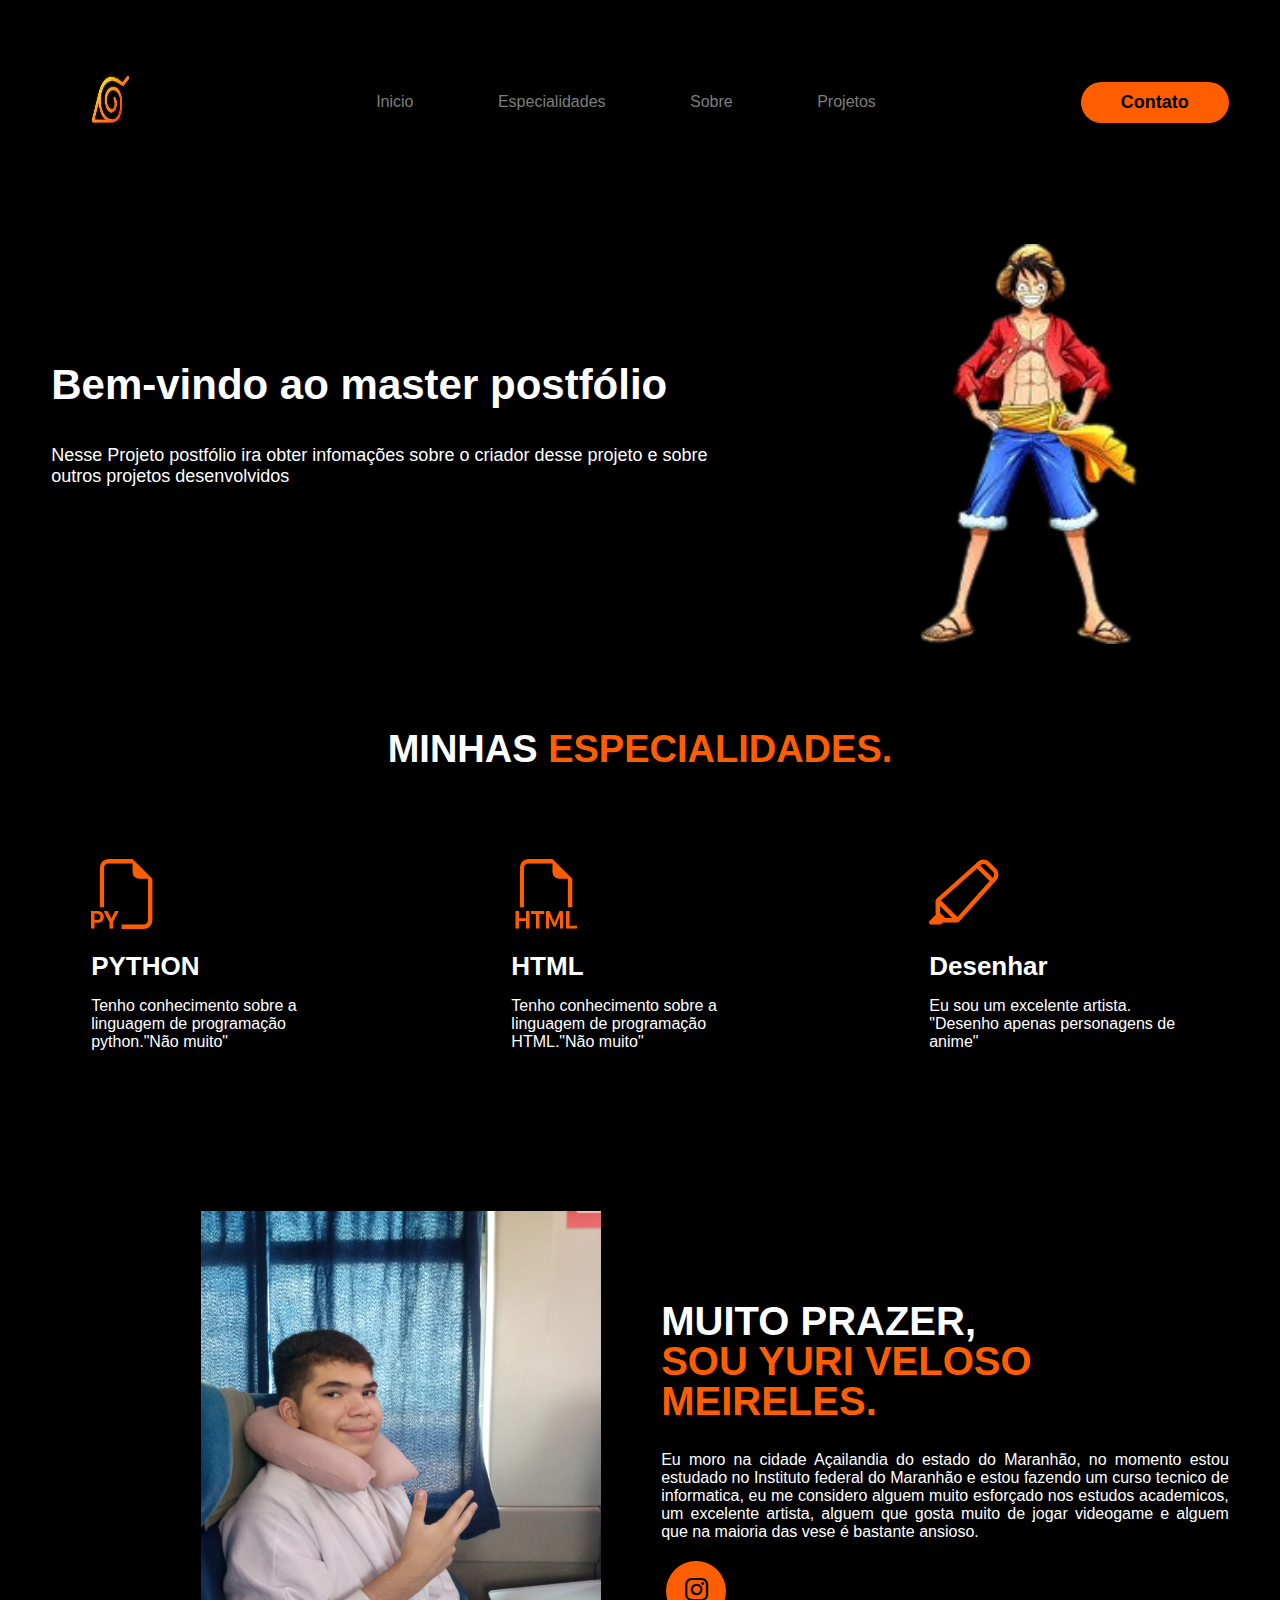
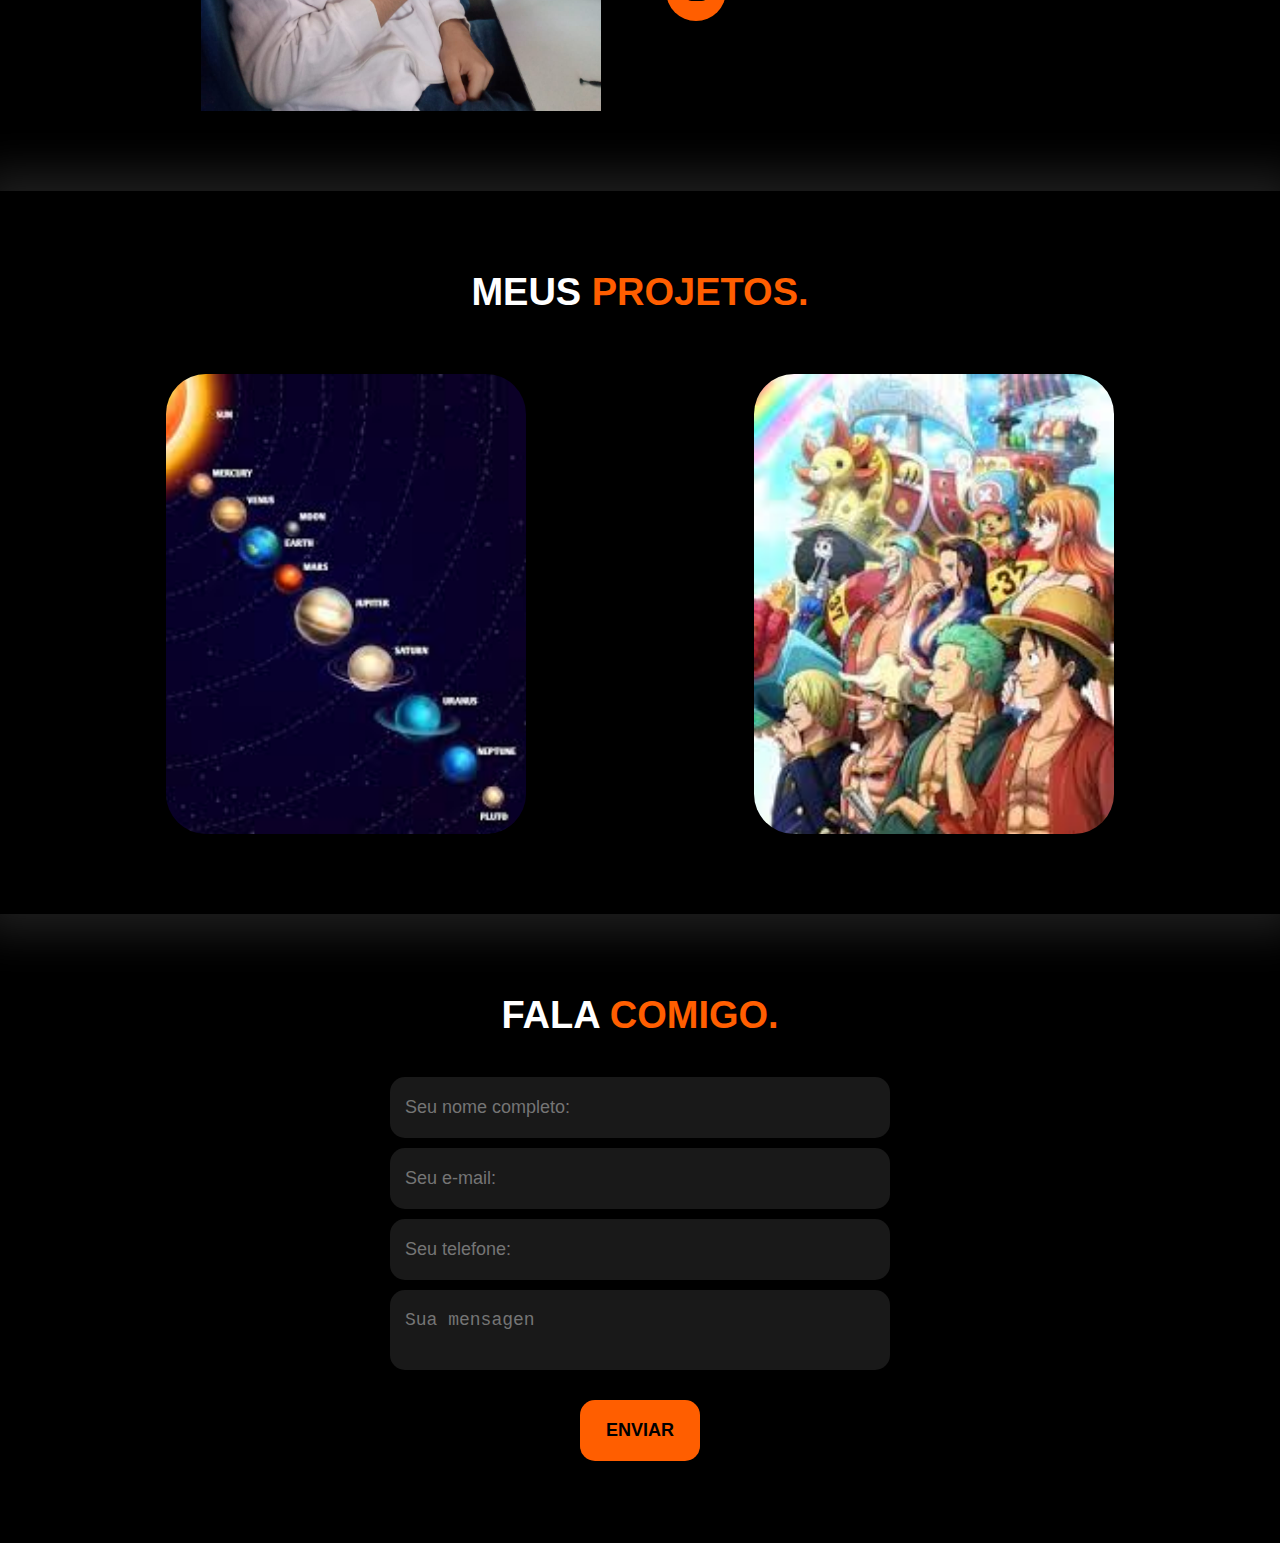
<file: Novo.HTML/Novo.HTML/Novo.HTML - Copia/index.html>
<!DOCTYPE html>
<html lang="pt-br">
<head>
    <meta charset="UTF-8">
    <meta name="viewport" content="width=device-width, initial-scale=1.0">
    <link rel="stylesheet" href="style.css">
    <!-- BOOTSTRAP ICONS -->
    <link rel="stylesheet" href="https://cdn.jsdelivr.net/npm/bootstrap-icons@1.11.3/font/bootstrap-icons.min.css">
    <!-- FiM BOOTSTRAP ICONS -->
    <title>Inicio</title>
</head>
<body>
    <header>
        <div class="interface">
           <div class="Logo">
            <a href="#">
                <img src="img.HTML/HD-wallpaper-naruto-logo-anime-8k-naruto-anime-logo-thumbnail.jpg" alt="Logo de mestre" width="120" height="120">
            </a>
           </div>

           <nav class="menu-desktop">
                <ul><a href="#Topo-do-site">Inicio</a></ul>
                <ul><a href="#especialidade">Especialidades</a></ul>
                <ul><a href="#sobre">Sobre</a></ul>
                <ul><a href="#Projeto">Projetos</a></ul>
           </nav>
           <div class="btn-contato">
                <ul><a href="#forml">
                    <button>Contato</button>
                </a>
            </ul>
           </div>
        </div>
    </header>

    <main>
        
        <section class="Topo-do-site" id="Topo-do-site">
            <div class="interface">
                <div class="flex">
                    <div class="txt-topo-site">
                        <h1 class="title-1">Bem-vindo ao master postfólio</h1>
                        <p>Nesse Projeto postfólio ira obter infomações sobre o criador desse projeto e sobre outros projetos desenvolvidos</p>

                    </div><!--txt-topo-site-->
                    <div class="img-topo-site">
                        <img src="images__1_-removebg-preview.png" alt="#" width="400" height="400">
                    </div><!--img-topo-site-->
                </div><!--flex-->
            </div><!--interface-->
        </section><!--Topo-do-site-->

        <section class="especialidade" id="especialidade">
            <div class="interface">
                <h2 class="titulo">MINHAS <span>ESPECIALIDADES.</span></h2>
                <div class="flex">
                    <div class="especialidades-box">
                        <i class="bi bi-filetype-py"></i>
                        <h3>PYTHON</h3>
                        <P>Tenho conhecimento sobre a linguagem de programação python."Não muito"</P>
                    </div><!--especialidades-box-->

                    <div class="especialidades-box">
                        <i class="bi bi-filetype-html"></i>
                        <h3>HTML</h3>
                        <P>Tenho conhecimento sobre a linguagem de programação HTML."Não muito"</P>
                    </div><!--especialidades-box-->
                    
                    <div class="especialidades-box">
                        <i class="bi bi-highlighter"></i>
                        <h3>Desenhar</h3>
                        <P>Eu sou um excelente artista. "Desenho apenas personagens de anime"</P>
                    </div><!--especialidades-box-->

                </div><!--flex-->
            </div><!--interface-->
        </section><!--especialidade-->

        <section class="sobre" id="sobre">
            <div class="interface">
                <div class="flex">
                    <div class="img-sobre">
                        <img src="img.HTML/Imagem do WhatsApp de 2024-02-25 à(s) 15.39.26_52ed83ce.jpg" alt="img-sobre" width="400" height="500">
                    </div><!--img-sobre-->

                    <div class="txt-sobre">
                        <h2>MUITO PRAZER, <span>SOU YURI VELOSO MEIRELES.</span></h2>
                        <p>Eu moro na cidade Açailandia do estado do Maranhão, no momento estou estudado no Instituto federal do Maranhão e estou fazendo um curso tecnico de informatica, eu me considero alguem muito esforçado nos estudos academicos, um excelente artista, alguem que gosta muito de jogar videogame e alguem que na maioria das vese é bastante ansioso.</p>
                        <div class="btn-social">
                            <a href="https://www.instagram.com/p/Cy9LGthuNuz/?utm_source=ig_web_copy_link&igsh=MzRlODBiNWFlZA=="><button><i class="bi bi-instagram"></i></button></a>
                        </div>
                    </div><!--txt-sobre-->
                </div><!--flex-->
            </div><!--interface-->
        </section><!--sobre-->

        <section class="Projetos" id="Projeto">
            <div class="interface">
                <h2 class="titulo">MEUS <span>PROJETOS.</span></h2>
                <div class="flex">
                    <a href="Projeto_sister.html">
                    <div class="img-port"  style="background-image: url(img.HTML/solar_system_vertical.jpg);">
                        <div class="overlay">SISTEMA SOLAR</div>
                    </div>
                </a>
                    <a href="Projeto_galeria.html">
                    <div class="img-port" style="background-image: url(img.HTML/One_piece_vertical.jpg);">
                        <div class="overlay">GALERIA</div>
                    </div>
                </a>
                </div><!--flex-->
            </div><!--interface-->
        </section><!--Projetos-->

        <section class="forml" id="forml">
            <div class="interface">
                <h2 class="titulo">FALA <span>COMIGO.</span></h2>

                <form action="">
                    <input type="text" name="" id="" placeholder="Seu nome completo:" required>
                    <input type="text" name="" id="" placeholder="Seu e-mail:" required>
                    <input type="text" name="" id="" placeholder="Seu telefone:">
                    <textarea name="" id="" placeholder="Sua mensagen" required></textarea>
                    <div class="btn-enviar">
                        <input type="submit" value="ENVIAR">
                    </div><!--btn-enviar-->
                </form>
            </div><!--interface-->
        </section><!--forml-->
    </main>

</body>
</html>
</file>
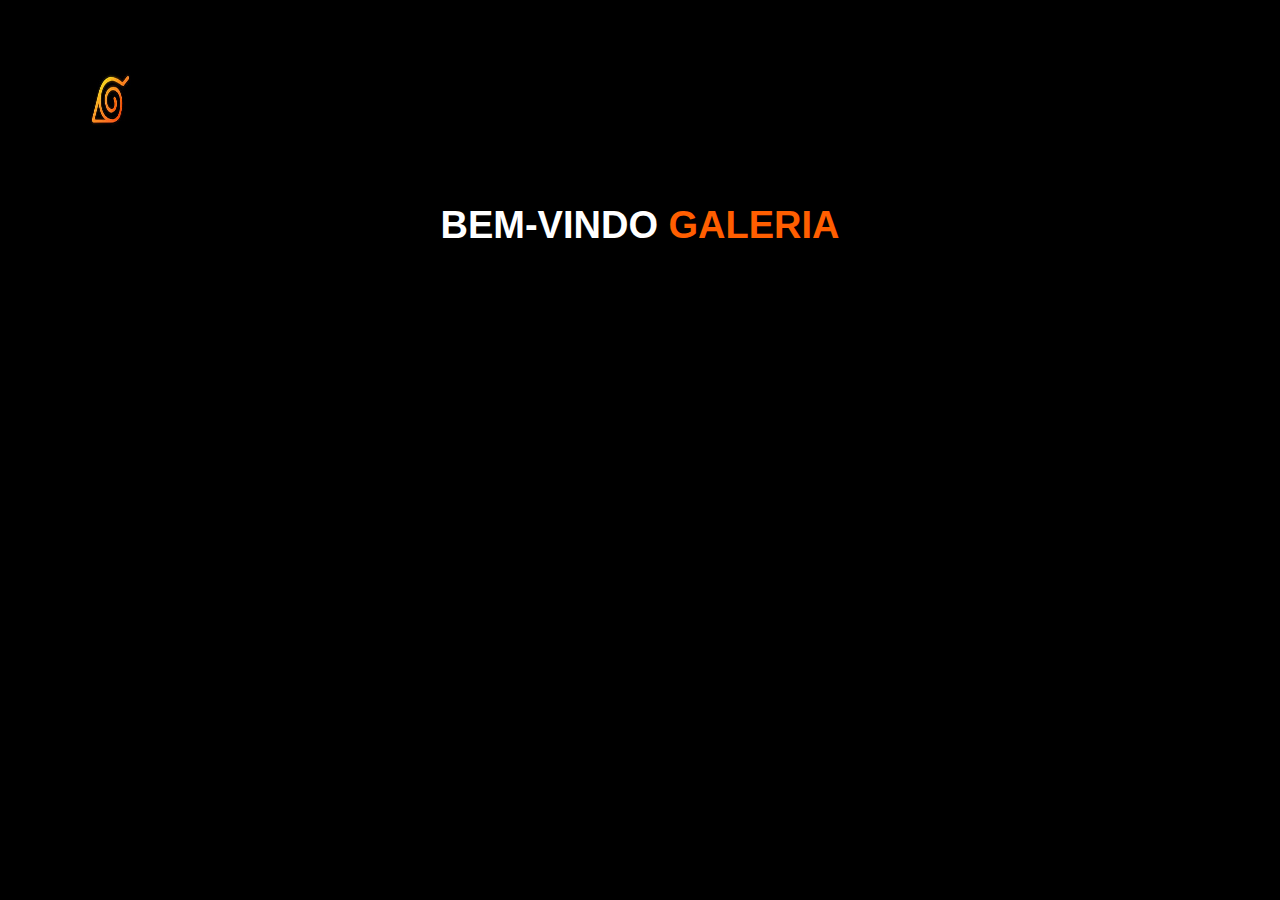
<file: Novo.HTML/Novo.HTML/Novo.HTML - Copia/Projeto_galeria.html>
<!DOCTYPE html>
<html lang="pt-br">
<head>
    <meta charset="UTF-8">
    <meta name="viewport" content="width=device-width, initial-scale=1.0">
    <link rel="stylesheet" href="Projetos_galeria.css">
    <title>GALERIA</title>
</head>
<body>
    <header>
        <div class="interface">
           <div class="Logo">
            <a href="index.html">
                <img src="img.HTML/HD-wallpaper-naruto-logo-anime-8k-naruto-anime-logo-thumbnail.jpg" alt="Logo de mestre" width="120" height="120">
            </a>
           </div>
        </div>
    </header>
    <div class="titulo">
        <h1>BEM-VINDO <span>GALERIA</span></h1>
    </div>
    <div class="interface">
        <div class="flex">
            <main>
                
            </main>
        </div><!--flex-->
    </div><!--interface-->
</body>
</html>
</file>
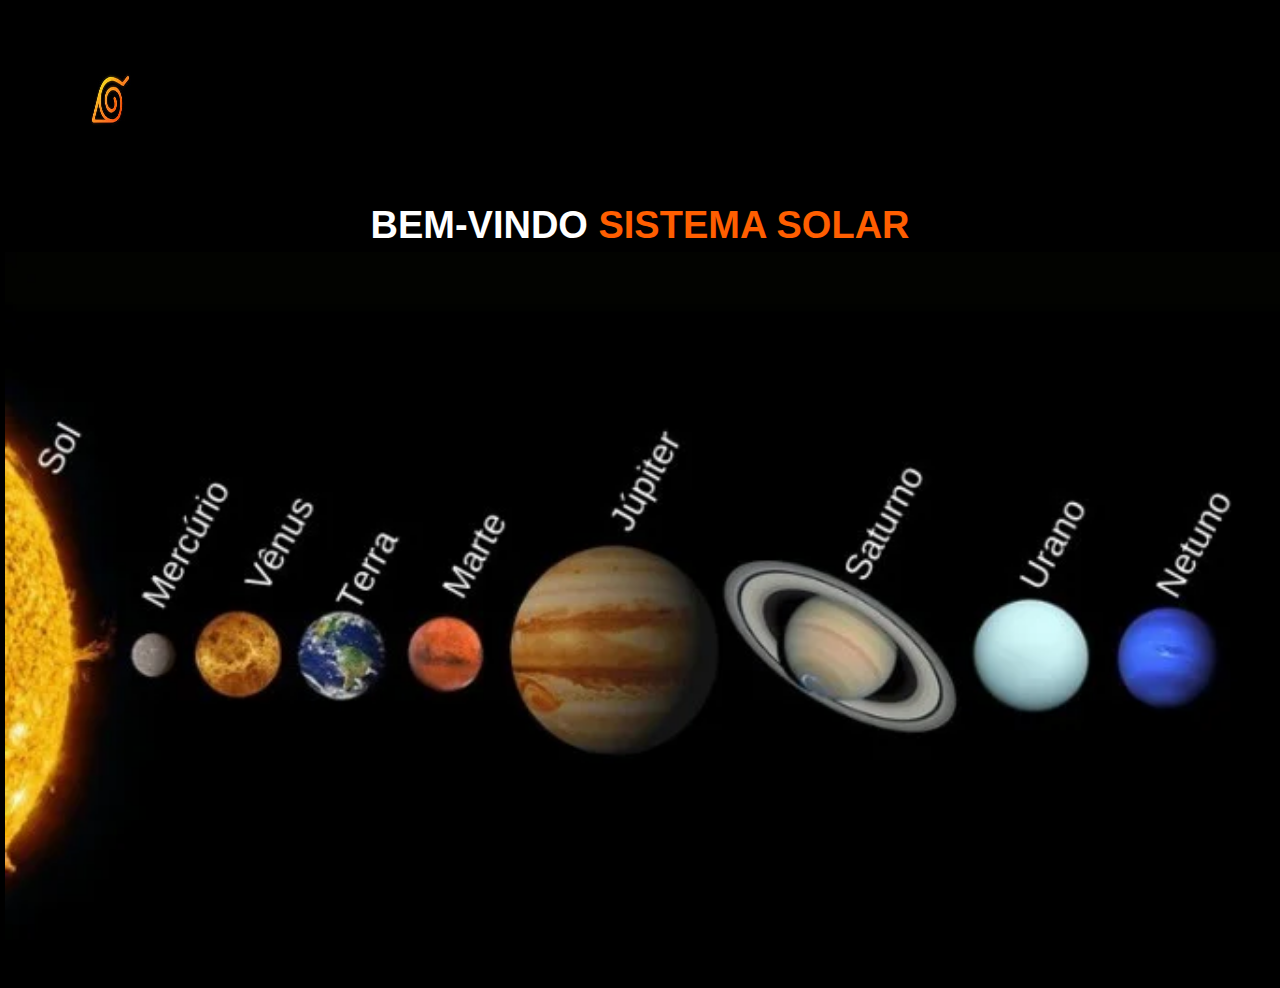
<file: Novo.HTML/Novo.HTML/Novo.HTML - Copia/Projeto_sister.html>
<!DOCTYPE html>
<html lang="pt-br">
<head>
    <meta charset="UTF-8">
    <meta name="viewport" content="width=device-width, initial-scale=1.0">
    <link rel="stylesheet" href="Projetos_sister.css">
    <title>SISTEMA SOLAR</title>
</head>
<body>
    <header>
        <div class="interface">
           <div class="Logo">
            <a href="index.html">
                <img src="img.HTML/HD-wallpaper-naruto-logo-anime-8k-naruto-anime-logo-thumbnail.jpg" alt="Logo de mestre" width="120" height="120">
            </a>
           </div>
        </div>
    </header>
    <div class="titulo">
        <h1>BEM-VINDO <span>SISTEMA SOLAR</span></h1>
    </div>

    <div class="img_map">
        <img src="img.HTML/planetas-do-sistema-solar-1-cke.webp" alt="Sistema" usemap="#sistema">
        <map name="sistema">
            <area shape="rect" coords="0, 100, 80, 600" 
            href="https://brasilescola.uol.com.br/fisica/sol.htm#:~:text=O%20Sol%20%C3%A9%20a%20estrela,planetas%20an%C3%B5es%2C%20asteroides%20e%20cometas."
             alt="Sol">
            <area shape="circle" coords="135, 380, 27" 
            href="https://brasilescola.uol.com.br/geografia/mercurio-1.htm#:~:text=Merc%C3%BArio%20%C3%A9%20o%20planeta%20mais,encontrado%20nas%20crateras%20desse%20planeta."
             alt="Mercúrio">
            <area shape="circle" coords="220, 380, 42" 
            href="https://brasilescola.uol.com.br/geografia/planeta-venus.htm"
             alt="Vênus">
            <area shape="circle" coords="323, 380, 43" 
            href="https://brasilescola.uol.com.br/geografia/o-planeta-terra.htm#:~:text=A%20Terra%20%C3%A9%20considerada%20um,a%20exist%C3%AAncia%20de%20vida%20aqui."
             alt="Terra">
            <area shape="circle" coords="420, 380, 36" 
            href="https://brasilescola.uol.com.br/geografia/marte.htm#:~:text=O%20planeta%20Marte%20completa%20uma,duas%20luas%3A%20Phobos%20e%20Deimos."
             alt="Marte">
            <area shape="circle" coords="580, 378, 100" 
            href="https://brasilescola.uol.com.br/geografia/jupiter.htm#:~:text=%C3%89%20um%20planeta%20gasoso%2C%20como,9%2C8%20m%2Fs%C2%B2."
             alt="Júpiter">
            <area shape="circle" coords="800, 380, 88" 
            href="https://brasilescola.uol.com.br/geografia/saturno.htm#:~:text=Saturno%20%C3%A9%20o%20segundo%20maior%20planeta%20do%20Sistema%20Solar%2C%20com,uma%20volta%20em%20torno%20dela."
             alt="Saturno">
            <area shape="circle" coords="973, 380, 57" 
            href="https://brasilescola.uol.com.br/geografia/urano-2.htm"
             alt="Urano">
            <area shape="circle" coords="1105, 380, 48" 
            href="https://brasilescola.uol.com.br/geografia/netuno-2.htm#:~:text=Resumo%20sobre%20planeta%20Netuno,-Netuno%20%C3%A9%20o&text=N%C3%A3o%20apresenta%20superf%C3%ADcie%20s%C3%B3lida%2C%20apenas,de%20quatro%20arcos%20de%20an%C3%A9is."
             alt="Netuno">
        </map>
        
    </div>
        
</body>
</html>
</file>
<file: Novo.HTML/Novo.HTML/Novo.HTML - Copia/style.css>
/*ESTILO GERAL*/
*{
    margin: 0;
    padding: 0;
    box-sizing: border-box;
    scroll-behavior: smooth;
}

body{
    font-family: Arial, sans-serif;
    background-color: #000;
    height: 100vh;
    
}

.interface{
    max-width: 1800px;
    margin: 0 auto;
}

.flex{
    display: flex;
}
h2.titulo{
    color: #fff;
    font-size: 38px;
    text-align: center;
}
h2.titulo span{
 color: #ff5e00;
}
button:hover, form .btn-enviar input:hover{
    box-shadow:  0px 0px 8px #ff5e00;
    transform: scale(1.05);
}

/**ESTILO DO CABEÇALHO*/
header{
    padding: 40px 4%;
}

header > .interface{
    display: flex;
    align-items: center;
    justify-content: space-between;
}

header a{
    color: #7d7d7d;
    text-decoration: none;
    display: inline-block;
    transition: .2s;
}

header a:hover{
    color: #fff;
    transform: scale(1.05);

}

header nav ul{
    list-style-type: none;
    display: inline-block;
    padding: 0 40px;
}

header button{
    padding: 10px 40px;
    font-size: 18px;
    font-weight: 600;
    background-color: #ff5e00;
    border: 0;
    border-radius: 30px;
    cursor: pointer;
}

header button:hover{
    box-shadow: 0px 0px 8px #ff5e00;
}

/*ESTILO TOPO DO SITE*/
section.Topo-do-site{
    padding: 40px 4%;
}
section.Topo-do-site .flex{
    align-items: center;
    justify-content: center;
    gap: 90px;
}
.Topo-do-site h1{
    color: #fff;
    font-size: 42px;
    line-height: 40px; 
}
.Topo-do-site .txt-topo-site p{
    color: #fff;
    margin: 40px 0;
    font-size: 18px;
}

.Topo-do-site .img-topo-site img{
    position: relative;
    animation: Haki 2s ease-in-out infinite alternate;
}

@keyframes Haki{
    0%{
        top: 0;
    }
    100%{
        top:30px;
    }
}

/*ESTILO DA ESPECIALIDADE*/
section.especialidade{
    padding: 40px 4%;
}
section.especialidade .flex{
    gap: 60px;
}

.especialidade .especialidades-box{
    color: #fff;
    padding: 40px;
    border-radius: 20px;
    margin-top: 45px;
    transition: .2s;
}
.especialidade .especialidades-box:hover{
    transform: scale(1.05);
    box-shadow: 0 0 16px #ffffff75;
}

.especialidade .especialidades-box i{
    font-size: 70px;
    color: #ff5e00;

}

.especialidade .especialidades-box h3{
    font-size: 26px;
    margin: 15px 0;
}

/*ESTILO DO SOBRE*/
.img-sobre{
    display: flex;
    padding-left: 150px;
}
section.sobre{
    padding: 80px 4%;
}

section.sobre .flex{
    align-items: center;
    gap: 60px;
}

.sobre .txt-sobre{
    color: #fff;
}

.sobre .txt-sobre h2{
    font-size: 40px;
    line-height: 40px;
    margin-bottom: 30px;
}

.sobre .txt-sobre h2 span{
    color: #ff5e00;
    display: block;
}

.sobre .txt-sobre p{
    margin: 20px 0;
    text-align: justify;
}

.sobre .txt-sobre .btn-social button{
    width: 60px;
    height: 60px;
    border-radius: 50%;
    border: 0;
    background-color: #ff5e00;
    font-size: 23px;
    cursor: pointer;
    margin: 0 5px;
    transition: .2s;
}

/*ESTILO DO PROJETOS*/
section.Projetos{
    padding: 80px 4%;
    box-shadow: 0 0 40px 20px #ffffff1e;
}

section.Projetos .flex{
    justify-content:space-around;
    margin-top: 60px;
}

.img-port{
    width: 360px;
    height: 460px;
    background-size: cover;
    background-position: 100% 0%;
    cursor: pointer;
    position: relative;
    border-radius: 40px;
}
.overlay{
    position: absolute;
    top: 0;
    left: 0;
    width: 100%;
    height: 100%;
    background-color: #00000074;
    border-radius: 40px;
    display: flex;
    align-items: center;
    justify-content: center;
    font-size: 28px;
    font-weight: 600;
    color: #fff;
    opacity: 0;
    transition: .4s;
}

.overlay:hover{
    opacity: 1;
}

/*ESTILO DO FORMULARIO DE CONTATO*/
section.forml{
    padding: 80px 4%;
}

form{
    max-width: 500px;
    margin: 0 auto;
    display: flex;
    justify-content: center;
    flex-direction: column;
    gap: 10px;
    margin-top: 40px;
}
form input, form textarea{
    width: 100%;
    background-color: #242424b2;
    border: 0;
    outline: 0;
    padding: 20px 15px;
    border-radius: 15px;
    color: #fff;
    font-size: 18px;
}
form textarea{
    resize: none;
    max-height: 200px;
}

form .btn-enviar{
    margin-top: 20px;
    text-align: center;
}

form .btn-enviar input{
    width: 120px;
    background-color: #ff5e00;
    color: #000;
    font-weight: 700;
    cursor: pointer;
    transition: .2s;
}

@media screen and (max-width: 933px){
    .menu-desktop .btn-contato{
        display: none;
    }
}
</file>
<file: Novo.HTML/Novo.HTML/Novo.HTML - Copia/Projetos_galeria.css>
/*ESTILO GERAL*/

*{
    margin: 0;
    padding: 0;
    box-sizing: border-box;
}

body{
    font-family: Arial, sans-serif;
    background-color: #000;
    height: 100vh;
    
}

.interface{
    max-width: 1800px;
    margin: 0 auto;
}

.flex{
    display: flex;
}
header{
    padding: 40px 4%;
}

header > .interface{
    display: flex;
    align-items: center;
    justify-content: space-between;
}

header a{
    color: #7d7d7d;
    text-decoration: none;
    display: inline-block;
    transition: .2s;
}

header a:hover{
    color: #fff;
    transform: scale(1.05);

}
div.titulo h1{
    color: #fff;
    font-size: 38px;
    text-align: center;
}
div.titulo h1 span{
    color: #ff5e00;
}
/*ESTILO DA GALERIA*/
main{
    text-align: center;
    padding: 30px;
}
</file>
<file: Novo.HTML/Novo.HTML/Novo.HTML - Copia/Projetos_sister.css>
/*ESTILO GERAL*/
*{
    margin: 0;
    padding: 0;
    box-sizing: border-box;
}

body{
    font-family: Arial, sans-serif;
    background-color: #000;
    height: 100vh;
    
}

.interface{
    max-width: 1800px;
    margin: 0 auto;
}

.flex{
    display: flex;
}
header{
    padding: 40px 4%;
}

header > .interface{
    display: flex;
    align-items: center;
    justify-content: space-between;
}

header a{
    color: #7d7d7d;
    text-decoration: none;
    display: inline-block;
    transition: .2s;
}

header a:hover{
    color: #fff;
    transform: scale(1.05);

}

/*ESTILO DA IMAGEM*/
div.titulo h1{
    color: #fff;
    font-size: 38px;
    text-align: center;
}
div.titulo h1 span{
    color: #ff5e00;
}

div.img_map img{
    width: 100%;
    height: auto;
    margin: 5px;
    float: left;
}
</file>
